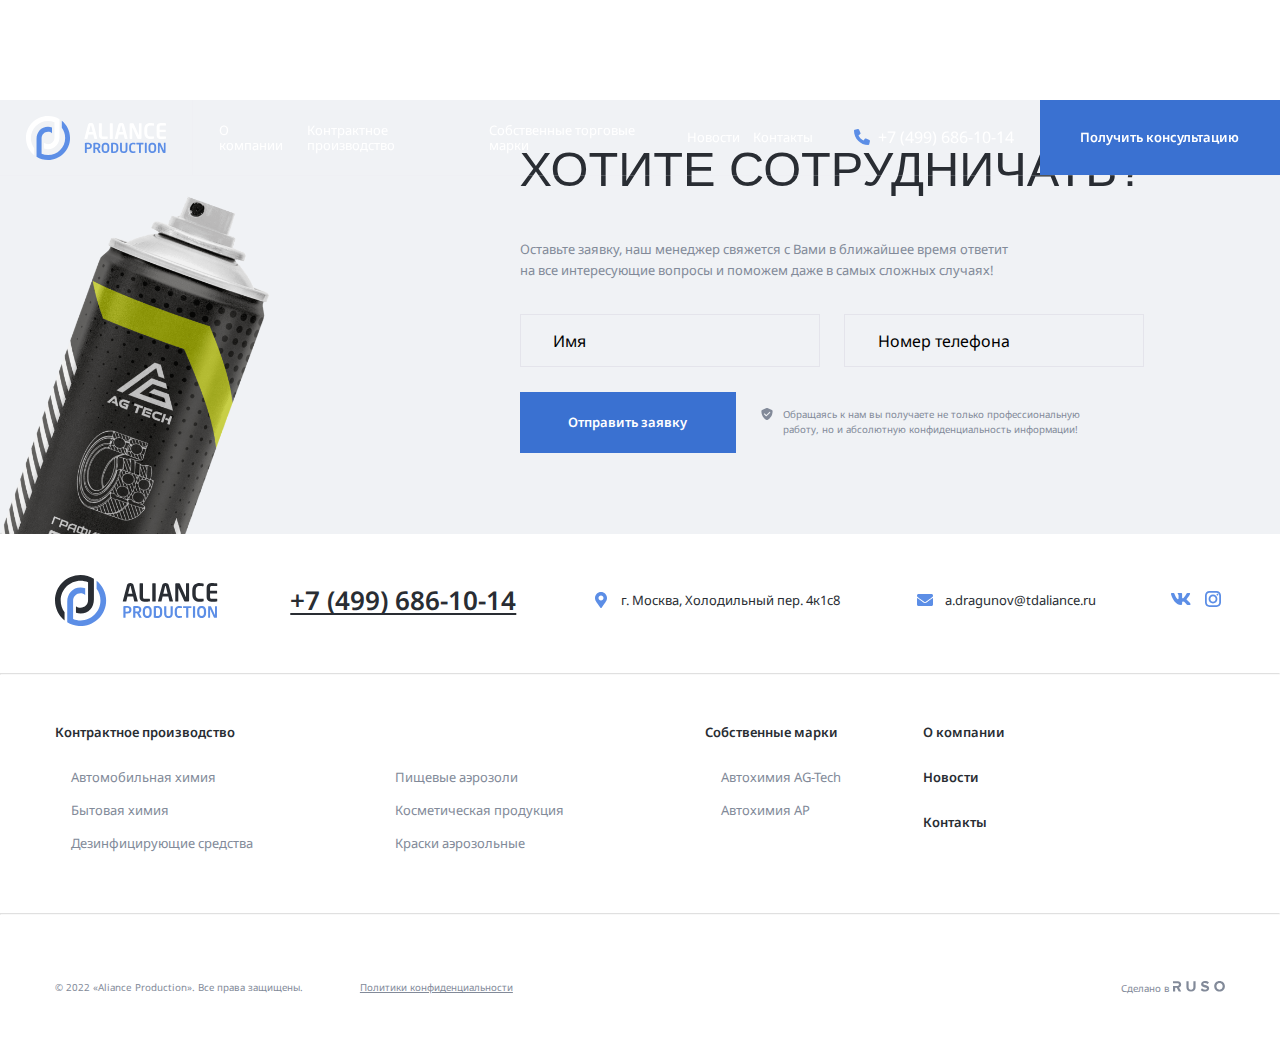
<file: about.html>
<!DOCTYPE html>
<html lang="en">
  <head>
    <meta charset="UTF-8" />
    <meta name="viewport" content="width=device-width, initial-scale=1.0" />
    <link rel="preconnect" href="https://fonts.googleapis.com" />
    <link rel="preconnect" href="https://fonts.gstatic.com" crossorigin />
    <link
      href="https://fonts.googleapis.com/css2?family=Noto+Sans:ital,wght@0,100..900;1,100..900&display=swap"
      rel="stylesheet"
    />
    <link rel="stylesheet" href="css/swiper-bundle.min.css" />
    <link rel="stylesheet" href="css/normalize.css" />
    <link rel="stylesheet" href="css/style.css" />
    <script src="/js/swiper-bundle.min.js" defer></script>
    <script src="/js/main.js" defer></script>
    <script src="/js/navbar.js" defer></script>
    <title>About the company</title>
  </head>
  <body>
    <div class="mobile-menu">
      <ul class="mobile-menu-nav">
        <li class="mobile-menu-nav-item">
          <a href="" class="mobile-menu-link">О компании</a>
        </li>
        <li class="mobile-menu-item">
          <a href="#" class="mobile-menu-link">Контрактное производство</a>
          <ul class="mobile-submenu">
            <li class="mobile-submenu-item">
              <a class="mobile-submenu-link" href="#">Автомобильная химия</a>
            </li>
            <li class="mobile-submenu-item">
              <a class="mobile-submenu-link" href="#">Бытовая химия</a>
            </li>
            <li class="mobile-submenu-item">
              <a class="mobile-submenu-link" href="#"
                >Дезинфецирующие средства</a
              >
            </li>
          </ul>
        </li>
        <li class="mobile-menu-nav-item">
          <a href="" class="mobile-menu-link">Собственные торговые марки</a>
        </li>
        <li class="mobile-menu-nav-item">
          <a href="" class="mobile-menu-link">Новости</a>
        </li>
        <li class="mobile-menu-nav-item">
          <a href="" class="mobile-menu-link">Контакты</a>
        </li>
      </ul>
      <a href="tel:+74996861014" class="mobile-phone">+7 (499) 686-10-14</a>
      <div class="mobile-info">
        <svg class="address_icon" width="24" height="24">
          <use xlink:href="images/sprite.svg#address"></use>
        </svg>
        <address class="mobile-info-address">
          г. Москва, Холодильный пер. 4к1с8
        </address>
      </div>
      <div class="mobile-info">
        <svg class="mail_icon" width="24" height="24">
          <use xlink:href="images/sprite.svg#mail"></use>
        </svg>
        <a href="mailto:a.dragunov@tdaliance.ru" class="mobile-info-email">
          a.dragunov@tdaliance.ru
        </a>
      </div>
      <div class="mobile-info">
        <a href="https://vk.ru/">
          <svg class="vk_icon" width="24" height="24">
            <use xlink:href="images/sprite.svg#vk"></use>
          </svg>
        </a>
        <a href="https://www.instagram.com/">
          <svg class="instagram_icon" width="24" height="24">
            <use xlink:href="images/sprite.svg#instagram"></use>
          </svg>
        </a>
      </div>
    </div>
    <!-- /.mobile-menu -->
    <nav class="navbar">
      <a href="#" class="mobile-menu-toggle">
        <div class="mobile-menu-line"></div>
        <div class="mobile-menu-line"></div>
        <div class="mobile-menu-line"></div>
      </a>
      <a href="./" class="header-logo">
        <svg class="aliance_logo-light" width="140" height="44">
          <use href="images/sprite.svg#aliance_logo_light"></use>
        </svg>
        <svg class="aliance_logo-main" width="140" height="44">
          <use href="images/sprite.svg#aliance_logo_main"></use>
        </svg>
      </a>
      <ul class="header-nav">
        <li class="header-nav-item">
          <a href="" class="header-nav-link">О компании</a>
        </li>
        <li class="header-nav-item">
          <a href="" class="header-nav-link">Контрактное производство</a>
        </li>
        <li class="header-nav-item">
          <a href="" class="header-nav-link">Собственные торговые марки</a>
        </li>
        <li class="header-nav-item">
          <a href="" class="header-nav-link">Новости</a>
        </li>
        <li class="header-nav-item">
          <a href="" class="header-nav-link">Контакты</a>
        </li>
      </ul>
      <div class="header-phone">
        <!-- <img src="/images/icons/phone.svg" alt="phone" /> -->
        <svg class="phone_icon" width="16" height="17">
          <use xlink:href="images/sprite.svg#phone"></use>
        </svg>
        <a href="tel:+74996861014" class="header-phone-link"
          >+7 (499) 686-10-14
        </a>
      </div>
      <button class="navbar-button button" data-toggle="modal">
        <svg class="button_icon" width="16" height="17">
          <use xlink:href="images/sprite.svg#phone"></use>
        </svg>
        <span class="button-text">Получить консультацию</span>
      </button>
    </nav>
    <!-- /.navbar -->
    <section class="cta">
      <div class="section-cta bg-gray">
        <div class="cta-image-wrapper">
          <img src="images/cta.png" alt="cta" class="cta-image" />
        </div>
        <div class="cta-form-wrapper container">
          <div class="cta-form">
            <form action="#" class="cta-form-form">
              <h2 class="section-title cta-form-title">Хотите сотрудничать?</h2>
              <p class="cta-form-text">
                Оставьте заявку, наш менеджер свяжется с Вами в ближайшее время
                ответит на все интересующие вопросы и поможем даже в самых
                сложных случаях!
              </p>
              <div class="input-group-wrapper">
                <div class="input-group">
                  <input
                    id="user-name"
                    type="text"
                    class="input"
                    placeholder=""
                  />
                  <label class="input-group-label" for="user-name">Имя</label>
                </div>
                <div class="input-group">
                  <input
                    id="user-phone"
                    type="tel"
                    class="input"
                    placeholder=""
                  />
                  <label class="input-group-label" for="user-phone"
                    >Номер телефона</label
                  >
                </div>
              </div>
              <div class="cta-form-footer">
                <button type="submit" class="button cta-form-button">
                  Отправить заявку
                </button>
                <div class="cta-form-notification">
                  <svg
                    class="cta-form-notification_icon"
                    width="14"
                    height="14"
                  >
                    <use xlink:href="images/sprite.svg#tic-shield"></use>
                  </svg>
                  <p class="cta-form-notification-text">
                    Обращаясь к нам вы получаете не только профессиональную
                    работу, но и абсолютную конфиденциальность информации!
                  </p>
                </div>
              </div>
            </form>
          </div>
        </div>
      </div>
    </section>
    <!-- /.section cta -->
    <footer class="footer">
      <div class="container">
        <div class="footer-top">
          <svg class="aliance_logo-footer">
            <use href="images/sprite.svg#aliance_logo_main"></use>
          </svg>
          <a href="tel:+74996861014" class="footer-phone">+7 (499) 686-10-14</a>
          <div class="footer-info">
            <svg class="address_icon" width="24" height="24">
              <use xlink:href="images/sprite.svg#address"></use>
            </svg>
            <address class="footer-info-address">
              г. Москва, Холодильный пер. 4к1с8
            </address>
          </div>
          <div class="footer-info">
            <svg class="mail_icon" width="24" height="24">
              <use xlink:href="images/sprite.svg#mail"></use>
            </svg>
            <a href="mailto:a.dragunov@tdaliance.ru" class="footer-info-email">
              a.dragunov@tdaliance.ru
            </a>
          </div>
          <div class="footer-info">
            <a href="https://vk.ru/">
              <svg class="vk_icon" width="24" height="24">
                <use xlink:href="images/sprite.svg#vk"></use>
              </svg>
            </a>
            <a href="https://www.instagram.com/">
              <svg class="instagram_icon" width="24" height="24">
                <use xlink:href="images/sprite.svg#instagram"></use>
              </svg>
            </a>
          </div>
        </div>
      </div>
      <hr class="footer-separator" />
      <div class="container">
        <div class="footer-bottom">
          <div class="footer-menu-wrapper">
            <h2 class="footer-menu-title">Контрактное производство</h2>
            <ul class="footer-menu-list footer-menu-column-list">
              <li class="footer-menu-item">
                <a href="#" class="footer-menu-link">Автомобильная химия</a>
              </li>
              <li class="footer-menu-item">
                <a href="#" class="footer-menu-link">Бытовая химия</a>
              </li>
              <li class="footer-menu-item">
                <a href="#" class="footer-menu-link"
                  >Дезинфицирующие средства</a
                >
              </li>
              <li class="footer-menu-item">
                <a href="#" class="footer-menu-link">Пищевые аэрозоли</a>
              </li>
              <li class="footer-menu-item">
                <a href="#" class="footer-menu-link">Косметическая продукция</a>
              </li>
              <li class="footer-menu-item">
                <a href="#" class="footer-menu-link">Краски аэрозольные</a>
              </li>
            </ul>
          </div>
          <div class="footer-menu-wrapper">
            <h2 class="footer-menu-title">Собственные марки</h2>
            <ul class="footer-menu-list">
              <li class="footer-menu-item">
                <a href="#" class="footer-menu-link">Автохимия AG-Tech</a>
              </li>
              <li class="footer-menu-item">
                <a href="#" class="footer-menu-link">Автохимия AP</a>
              </li>
            </ul>
          </div>
          <div class="footer-menu-wrapper">
            <ul class="footer-menu-list">
              <li class="footer-menu-item">
                <a href="#" class="footer-menu-link footer-menu-link-bold"
                  >О компании</a
                >
              </li>
              <li class="footer-menu-item">
                <a href="#" class="footer-menu-link footer-menu-link-bold"
                  >Новости</a
                >
              </li>
              <li class="footer-menu-item">
                <a href="#" class="footer-menu-link footer-menu-link-bold"
                  >Контакты</a
                >
              </li>
            </ul>
          </div>
        </div>
      </div>
      <hr class="footer-separator" />
      <div class="container">
        <div class="footer-wrapper">
          <div class="footer-legal">
            <p class="footer-copyright">
              &copy; 2022 «Aliance Production». Все права защищены.
            </p>
            <a href="#" class="footer-policy">Политики конфиденциальности</a>
          </div>
          <div class="footer-author">
            <span class="made_in">Сделано в</span>
            <svg class="ruso_icon" width="52" height="11">
              <use xlink:href="images/sprite.svg#ruso-logo"></use>
            </svg>
          </div>
        </div>
      </div>
    </footer>
    <!-- /.footer -->
    <div class="modal">
      <div class="modal-dialog">
        <h2 class="modal-title">Есть вопросы?</h2>
        <a href="" class="modal-close" data-toggle="modal">
          <svg class="close_icon" width="24" height="24">
            <use xlink:href="images/sprite.svg#close"></use>
          </svg>
        </a>
        <p class="modal-text">
          Оставьте заявку, наш менеджер свяжется с Вами в ближайшее время
          ответит на все интересующие вопросы и поможем даже в самых сложных
          случаях!
        </p>
        <form action="" class="modal-form">
          <div class="input-group-wrapper input-group-vertical">
            <div class="input-group modal-input-group">
              <input
                id="modal-user-name"
                type="text"
                class="input modal-input"
                placeholder=""
              />
              <label
                class="input-group-label modal-input-label"
                for="modal-user-name"
                >Имя</label
              >
            </div>
            <div class="input-group modal-input-group">
              <input
                id="modal-user-phone"
                type="tel"
                class="input modal-input"
                placeholder=""
              />
              <label
                class="input-group-label modal-input-label"
                for="modal-user-phone"
                >Номер телефона</label
              >
            </div>
          </div>
          <div class="modal-form-footer">
            <button type="submit" class="button modal-form-button">
              Отправить заявку
            </button>
            <div class="modal-form-notification">
              <svg class="modal-form-notification_icon" width="24" height="24">
                <use xlink:href="images/sprite.svg#tic-shield"></use>
              </svg>
              <p class="modal-form-notification-text">
                Обращаясь к нам вы получаете не только профессиональную работу,
                но и абсолютную конфиденциальность информации!
              </p>
            </div>
          </div>
        </form>
      </div>
    </div>
    <!-- /.modal -->
  </body>
</html>
</file>
<file: css/style.css>
* {
  box-sizing: border-box;
}

html {
  font-size: 16px;
}

@font-face {
  font-family: "Bebas Neue Book", sans-serif;
  src: url("./fonts/BebasNeueBook.woff") format("woff");
  font-weight: normal;
  font-style: normal;
}

body {
  font-family: "Noto Sans", sans-serif;
}

.mobile-menu {
  display: none;
}

.container {
  max-width: 90rem;
  margin: auto;
}

.navbar {
  height: 5.875rem;
  width: 100%;
  display: flex;
  align-items: center;
  color: white;
  position: fixed;
  z-index: 2;
  border-bottom: 1px solid rgba(235, 235, 240, 0.2);
  transition: background-color 0.2s, height 0.2s;
}

.navbar-light {
  height: 4.625rem;
  background: #fafbfc;
  color: #292d33;
}

.phone_icon {
  fill: #5c8ee6;
}

.aliance_logo-main .aliance_logo-main {
  width: 9rem;
  height: 2.75rem;
}

.aliance_logo-main {
  display: none;
}

.header {
  min-height: 100vh;
  padding-top: 5.875rem;
}

.header-image {
  background-image: url(../images/background/background_photo_main.jpg);
  background-size: cover;
  background-repeat: no-repeat;
  background-position: center bottom -3.4375rem;
  position: relative;
}

.header-image::before {
  content: "";
  position: absolute;
  background-color: rgba(41, 45, 51, 0.75);
  top: 0;
  left: 0;
  width: 100%;
  height: 100%;
  z-index: 0;
}

.header-logo {
  display: flex;
  align-items: center;
  padding: 3.125rem;
  border-right: 1px solid rgba(235, 235, 240, 0.2);
  height: 100%;
}

.header-nav {
  display: flex;
  flex-basis: 100%;
  list-style: none;
  height: 100%;
  align-items: center;
  padding-left: 3.125rem;
  margin: 0;
}

.header-nav-item {
  display: flex;
  align-items: center;
  height: 100%;
}

.header-nav-item:not(:last-child) {
  margin-right: 5%;
}

.header-nav-link {
  display: flex;
  align-items: center;
  height: 100%;
  text-decoration: none;
  font-size: 1rem;
  color: inherit;
  /* border-bottom: 2px solid rgba(41, 45, 51, 0); hover approach example*/
  position: relative; /* alternative hover approach*/
}

/* .header-nav-link:hover {
  border-bottom: 2px solid #5c8ee5;
} hover aproach example*/

.header-nav-link:after {
  /* alternative hover approach*/
  content: "";
  width: 0;
  height: 2px;
  position: absolute;
  bottom: -1px;
  background-color: #5c8ee6;
  transition: width 0.2s;
  right: 0;
  left: auto;
}

.header-nav-link:hover::after {
  /* alternative hover approach*/
  border-bottom: 2px solid #5c8ee5;
  width: 100%;
  right: auto;
  left: 0;
}

.header-phone {
  display: flex;
  flex-shrink: 0;
  align-items: center;
  gap: 0.625rem;
  margin-right: 3.125rem;
  margin-left: 3.125rem;
}

.header-phone-link {
  text-decoration: none;
  font-size: 16px;
  color: inherit;
}

.button {
  display: inline-block;
  align-items: center;
  padding: 1.5625rem 3.75rem;
  background: #3a71d1;
  color: #fff;
  font-size: 1rem;
  font-weight: 600;
  line-height: 160%;
  border: none;
  cursor: pointer;
}

.navbar-button {
  flex-shrink: 0;
  height: 100%;
  padding: 1.5625rem 3.125rem;
}

.navbar-button .button_icon {
  display: none;
}

.header-button {
  height: 100%;
  padding: 1.625rem 3.75rem;
}

.separater {
  width: 9.375rem;
  height: 2px;
  background: #5c8ee5;
}

.header-content {
  padding-top: 9.375rem;
  position: relative;
  z-index: 1;
  color: #fff;
}

.header-title {
  margin: 1.875rem 0;
  max-width: 67.5rem;
  font-size: 5rem;
  line-height: 120%;
  font-family: "Bebas Neue Book", sans-serif;
  letter-spacing: 0.8px;
  word-spacing: -1.6px;
}

.header-text {
  max-width: 45rem;
  font-size: 1rem;
  font-style: normal;
  font-weight: 400;
  line-height: 160%;
  margin-bottom: 3.125rem;
}

.header-features {
  display: flex;
  min-height: 10.5rem;
  padding: 0;
  margin-top: 6.25rem;
  list-style: none;
  color: #fff;
  position: relative;
}

.header-features-item {
  width: 18rem;
  height: 100%;
  min-height: 100%;
  padding: 1.75rem 3.125rem;
  border: 1px solid rgba(235, 235, 240, 0.2);
}

.header-features-buttons {
  display: none;
  height: 44px;
}

.header-features-button-prev,
.header-features-button-next {
  height: 100%;
  flex-basis: 50%;
  border: 1px solid rgba(235, 235, 240, 0.2);
  display: flex;
  align-items: center;
  justify-content: center;
  cursor: pointer;
}

/* .header-features-item:not(:last-child) {
  border-right: none;
} */

.header-feature-text {
  margin-top: 1.125rem;
  margin-bottom: 0;
  font-size: 1rem;
  font-weight: 400;
  line-height: 160%;
}

.section {
  margin-top: 9.375rem;
  margin-bottom: 9.375rem;
}

.section-title {
  font-family: "Bebas Neue Book", sans-serif;
  text-transform: uppercase;
  font-size: 3.75rem;
  font-weight: 400;
  line-height: 120%;
  color: #292d33;
}

.steps {
  display: flex;
  list-style: none;
  padding: 0;
  /* gap: 1.875rem; it conflicted swiper plugin*/
}

/* .steps-item { */
/* max-width: 20.625rem; it conflicted swiper plugin*/
/* } */

.steps-num {
  display: flex;
  align-items: center;
  font-family: "Bebas Neue Book", sans-serif;
  font-size: 3rem;
  font-weight: 400;
  line-height: 120%;
  color: #5c8ee5;
}

.steps-num::after {
  content: "";
  width: 16.25rem;
  height: 1px;
  margin-left: 1.875rem;
  background: #ebebf0;
}

.steps-title {
  margin-top: 1.875rem;
  margin-bottom: 0.625rem;
  padding-right: 0.7rem;
  font-family: "Noto Sans", sans-serif;
  font-size: 1.75rem;
  font-weight: 400;
  line-height: 160%;
  color: #292d33;
}

.steps-text {
  margin-top: 1.875rem;
  margin-bottom: 1.25rem;
  padding-right: 0.7rem;
  font-family: "Noto Sans", sans-serif;
  font-size: 1rem;
  font-style: normal;
  font-weight: 400;
  line-height: 160%;
  color: #828a99;
}

.button-link {
  display: flex;
  align-items: center;
  font-family: "Noto Sans", sans-serif;
  font-size: 1rem;
  font-weight: 600;
  line-height: 160%;
  color: #5c8ee6;
  text-decoration: none;
}

.button-link::before {
  content: "";
  width: 40px;
  height: 1px;
  margin-right: 0.75rem;
  background: #5c8ee5;
}

.button-link:hover::before {
  width: 60px;
  transition: width 0.2s;
}

.main_swiper-button-wrapper {
  justify-content: flex-end;
  height: 60px;
}

.steps-buttons {
  display: none;
}

.main_swiper-button-prev,
.main_swiper-button-next {
  background: #5c8ee6;
  height: 100%;
  width: 80px;
  display: flex;
  align-items: center;
  justify-content: center;
  cursor: pointer;
}

.cards {
  display: flex;
  flex-direction: row;
  flex-wrap: wrap;
}

.card {
  /* flex-basis: 33%; this approach does not work well at some resolutions */
  border: 1px solid #ebebf0;
  /* position: relative; this approach does not work well at some resolutions */
  text-decoration: none;
  transition: border 0.5s;
}

.product-card {
  display: flex;
  flex-direction: column;
  align-content: space-between;
  width: 30rem;
}

.brand-card {
  display: grid;
  grid-template-columns: repeat(3, 1fr);
  grid-template-rows: auto 1fr;
  grid-column-gap: 3.125rem;
  grid-template-areas:
    "logo title title"
    "logo text text";
  padding: 3.125rem;
  width: 45rem;
}

.card-brand_image {
  width: 100%;
  grid-area: logo;
  fill: #828a99;
}

.brand-card h3 {
  grid-area: title;
}

.brand-card p {
  grid-area: text;
}

.card:hover .card-title {
  color: #5c8ee6;
}

.card:hover {
  border-color: #5c8ee6;
}

.card:hover .card-brand_image {
  fill: #5c8ee6;
}

.card-content {
  /* width: 29rem; */
  padding: 2.5rem 3.125rem;
}

.card-title {
  font-family: "Noto Sans", sans-serif;
  font-size: 1.75rem;
  font-style: normal;
  font-weight: 400;
  line-height: 140%;
  color: #292d33;
  margin-top: 0;
  margin-bottom: 0;
  transition: color 0.5s;
}

.card-text {
  font-family: "Noto Sans", sans-serif;
  font-size: 1rem;
  font-style: normal;
  font-weight: 400;
  line-height: 140%;
  color: #828a99;
  /* margin-bottom: 19rem; this approach does not work well at some resolutions */
}

.card-product_image {
  height: 20rem;
  width: 25rem;
  /* position: absolute;
  bottom: 0;
  left: 0;
  right: 0; this approach does not work well at some resolutions*/
  align-self: flex-end;
}

.founder {
  /* background-image: url("../images/founder.jpg");
  background-repeat: no-repeat;
  background-position: left top;
  background-size: 40%; */
  min-height: 41.25rem;
  position: relative;
}

.founder-container-wrapper {
  display: flex;
  justify-content: flex-end;
}

.founder-photo {
  position: absolute;
  top: 0;
  left: 0;
  width: 40%;
  height: 100%;
  object-fit: cover;
}

.founder-content {
  max-width: 45rem;
}

.founder-text {
  font-family: "Noto Sans", sans-serif;
  font-size: 1rem;
  font-style: normal;
  font-weight: 400;
  line-height: 160%;
  color: #828a99;
}

.clients-wrapper {
  display: flex;
  gap: 3.125rem;
}

.clients-content {
  flex-basis: 50%;
}

.clients-list {
  list-style: none;
  padding: 0;
  columns: 2 auto;
}

.clients-list-item {
  display: flex;
  align-items: center;
  gap: 1.25rem;
  color: #292d33;
  font-family: "Noto Sans", sans-serif;
  font-size: 1rem;
  font-style: normal;
  font-weight: 400;
  line-height: 160%;
}

.clients-logo-list {
  display: flex;
  flex-wrap: wrap;
  flex-shrink: 10;
}

.clients-logo-item {
  display: flex;
  align-items: center;
  justify-content: center;
  flex-basis: 33%;
  border: 1px solid #ebebf0;
  padding: 1rem;
  filter: grayscale(100%);
}

.clients-logo-item:hover {
  filter: grayscale(0%);
  transition: filter 0.5s;
}

.client-logo {
  width: 4.375rem;
  height: 4.375rem;
}

.blog-card {
  display: flex;
  flex-direction: column;
  justify-content: flex-end;
  gap: 0.625rem;
  position: relative;
  min-height: 25rem;
  text-decoration: none;
  padding: 3.125rem;
}

.blog-card-title {
  font-family: "Noto Sans", sans-serif;
  font-size: 1.75rem;
  font-style: normal;
  font-weight: 400;
  line-height: 160%;
  color: #fff;
  margin: 0;
}

.blog-card-text {
  font-family: "Noto Sans", sans-serif;
  font-size: 1rem;
  font-style: normal;
  font-weight: 400;
  line-height: 160%;
  color: #fff;
  margin: 0;
}

.blog-card::before {
  content: "";
  position: absolute;
  left: 0;
  top: 0;
  width: 100%;
  height: 100%;
  background-color: rgba(41, 45, 51, 0.6);
  z-index: -1;
}

.blog-card-image {
  position: absolute;
  left: 0;
  top: 0;
  width: 100%;
  height: 100%;
  object-fit: cover;
  z-index: -2;
}

.blog-slider-footer {
  display: flex;
  align-items: center;
  margin-top: 1.875rem;
  justify-content: space-between;
}

.blog-buttons {
  display: flex;
}

.bg-gray {
  background: #f0f2f5;
}

.section-cta {
  display: flex;
  flex-direction: row;
  margin-top: 100px;
}

.cta-image-wrapper {
  position: relative;
  width: 30%;
}

.cta-image {
  position: absolute;
  bottom: 0;
  left: -100px;
  max-width: 45rem;
  object-fit: cover;
  z-index: 1;
}

.cta-form-wrapper {
  display: flex;
  justify-content: flex-end;
  padding-bottom: 6.25rem;
  align-items: flex-end;
}

.cta-form {
  max-width: 52.5rem;
}

.cta-form-title {
  background-color: #f0f2f5;
}

.cta-form-text {
  font-family: "Noto Sans", sans-serif;
  font-size: 1rem;
  font-style: normal;
  font-weight: 400;
  line-height: 160%;
  color: #828a99;
  margin-top: 1.375rem;
  margin-bottom: 2.5rem;
  max-width: 40rem;
  background-color: #f0f2f5;
}

.input-group-wrapper {
  display: flex;
  gap: 1.875rem;
}

.input-group-vertical {
  display: flex;
  flex-direction: column;
}

.input-group {
  position: relative;
  height: 4.125rem;
  flex-grow: 1;
  background-color: #f0f2f5;
}

.input {
  width: 100%;
  height: 100%;
  position: absolute;
  top: 0;
  left: 0;
  padding: 1.25rem 1.875rem;
  border: 1px solid #e4e4eb;
  background-color: inherit;
}

.input-group-label {
  position: absolute;
  cursor: text;
  top: 1.2rem;
  left: 1.975rem;
  font-family: "Noto Sans", sans-serif;
  font-size: 16px;
  font-style: normal;
  font-weight: 400;
  line-height: 160%;
  padding: 0 0.625rem;
  background-color: inherit;
  transition: top 0.2s, left 0.2s, font-size 0.2s;
}

.input:focus {
  border: 1px solid #5c8ee5;
  outline: none;
}

.input:focus ~ .input-group-label,
.input:not(:placeholder-shown).input:not(:focus) ~ .input-group-label {
  top: -0.5rem;
  left: 1.25rem;
  font-size: 0.625rem;
  background-color: #f0f2f5;
}

.cta-form-footer {
  display: flex;
  margin-top: 1.875rem;
  align-items: center;
  gap: 1.875rem;
}

.cta-form-button {
  flex-shrink: 0;
}

.cta-form-notification {
  display: flex;
  align-items: flex-start;
  gap: 0.625rem;
}

.cta-form-notification-icon {
  flex-shrink: 0;
}

.cta-form-notification-text {
  margin: 0;
  max-width: 23.75rem;
  font-family: "Noto Sans", sans-serif;
  font-size: 0.75rem;
  font-style: normal;
  font-weight: 400;
  line-height: 160%;
  color: #828a99;
}

.footer-top {
  padding-top: 3.125rem;
  padding-bottom: 3.125rem;
  display: flex;
  align-items: center;
  justify-content: space-between;
}

.aliance_logo-footer {
  width: 12.5rem;
  height: 3.9286rem;
}

.footer-info {
  display: flex;
  align-items: center;
  text-decoration: none;
  font-style: normal;
  color: #292d33;
  gap: 0.625rem;
}

.footer-info-address,
.footer-info-email {
  font-style: inherit;
  text-decoration: inherit;
  color: inherit;
}

.footer-phone {
  font-family: "Noto Sans", sans-serif;
  font-size: 2rem;
  font-style: normal;
  font-weight: 600;
  line-height: 160%;
  text-decoration-line: underline;
  text-decoration-style: solid;
  text-decoration-skip-ink: none;
  text-decoration-thickness: auto;
  text-underline-offset: auto;
  text-underline-position: from-font;
  color: #292d33;
}

.footer-separator {
  color: #ebebf0;
  opacity: 0.3;
}

.footer-bottom {
  display: flex;
  padding-top: 3.125rem;
  padding-bottom: 3.125rem;
}

.footer-menu-wrapper:last-child {
  margin-left: 5rem;
}

.footer-menu-title {
  margin-top: 0;
  margin-bottom: 1.875rem;
  font-family: "Noto Sans", sans-serif;
  font-size: 1rem;
  font-style: normal;
  font-weight: 600;
  line-height: 160%;
  color: #292d33;
}

.footer-menu-list {
  margin: 0;
  padding-left: 1.25rem;
  list-style: none;
}

.footer-menu-column-list {
  columns: 20rem auto;
  min-width: 50rem;
}

.footer-menu-link {
  display: block;
  margin-bottom: 0.9375rem;
  text-decoration: none;
  font-family: "Noto Sans", sans-serif;
  font-size: 1rem;
  font-style: normal;
  font-weight: 400;
  line-height: 160%;
  color: #828a99;
}

.footer-menu-link-bold {
  margin-bottom: 1.875rem;
  font-family: "Noto Sans", sans-serif;
  font-size: 1rem;
  font-style: normal;
  font-weight: 600;
  line-height: 160%;
  color: #292d33;
}

.footer-wrapper,
.footer-legal {
  padding-top: 1.25rem;
  padding-bottom: 1.25rem;
}

.footer-wrapper,
.footer-legal {
  display: flex;
  align-items: center;
  justify-content: space-between;
  gap: 4.375rem;
}

.footer-copyright,
.footer-policy {
  padding-top: 1.25rem;
  padding-bottom: 1.25rem;
  font-family: "Noto Sans", sans-serif;
  font-size: 0.75rem;
  font-style: normal;
  font-weight: 400;
  line-height: 160%;
  color: #828a99;
}

.footer-author .made_in {
  text-align: right;
  font-family: "Noto Sans", sans-serif;
  font-size: 0.75rem;
  font-style: normal;
  font-weight: 400;
  line-height: 160%;
  color: #828a99;
}

@media (max-width: 1700px) {
  html {
    font-size: 14px;
  }
  .header-image {
    background-position: center;
  }
}

@media (max-width: 1460px) {
  html {
    font-size: 13px;
  }
  .header-logo {
    padding: 2rem;
  }
  .header-svg {
    max-width: 6rem;
  }
  .header-nav {
    padding-left: 2rem;
  }
  .header-nav-item:not(:last-child) {
    margin-right: 1rem;
  }
  .header-phone {
    margin-right: 2rem;
  }
}

@media (max-width: 1240px) {
  .container {
    max-width: 65rem;
  }
  .header-phone {
    display: none;
  }
  .navbar {
    height: 5rem;
  }
  .navbar-button {
    padding-left: 2rem;
    padding-right: 2rem;
  }
  .founder-content {
    max-width: 35rem;
  }
  .cta-image {
    max-width: 35rem;
  }
  .footer-top {
    flex-direction: column;
    gap: 1.3125rem;
    align-items: flex-start;
  }
  .footer-bottom {
    flex-direction: column;
    gap: 1.3125rem;
    align-items: flex-start;
  }
  .footer-menu-column-list {
    columns: 1;
  }
  .footer-menu-wrapper:last-child {
    margin-left: 0;
    .footer-menu-list {
      padding-left: 0;
    }
  }
}

.modal {
  opacity: 0;
  visibility: hidden;
  transform: translateX(-100%);
  position: fixed;
  top: 0;
  left: 0;
  width: 100%;
  height: 100%;
  background-color: rgba(40, 45, 51, 0.5);
  z-index: 10;
  display: flex;
}

.modal.is-open {
  transform: translateX(0);
  visibility: visible;
  opacity: 1;
}

.modal.is-open .modal-dialog {
  transform: translateY(0);
  opacity: 1;
}

.modal-dialog {
  margin: auto;
  max-width: 28.75rem;
  padding: 2.5rem 3.125rem;
  background-color: #fafbfc;
  position: relative;
  transform: translateY(-10%);
  opacity: 0;
  transition: transform 0.5s, opacity 0.5s;
}

.modal-close {
  display: block;
  position: absolute;
  top: 2.5rem;
  right: 3.125rem;
  width: 3.125rem;
  height: 3.125rem;
  display: flex;
  align-items: center;
  justify-content: center;
  border: 1px solid #ebebf0;
}

.modal-title {
  font-family: "Bebas Neue Book", sans-serif;
  text-transform: uppercase;
  font-size: 2.1875rem;
  font-style: normal;
  font-weight: 400;
  line-height: 140%;
  color: #292d33;
  margin-top: 0;
  margin-bottom: 1.25rem;
}

.modal-text {
  font-family: "Noto Sans", sans-serif;
  font-size: 1rem;
  font-style: normal;
  font-weight: 400;
  line-height: 160%;
  color: #828a99;
  margin-bottom: 1.875rem;
}

.modal-input-group {
  background-color: #fafbfc;
}

.modal-input-label {
  background-color: #fafbfc !important;
}

.modal-form-footer {
  margin-top: 1.875rem;
}

.modal-form-button {
  display: block;
  margin-bottom: 1.5rem;
  width: 100%;
}

.modal-form-notification {
  display: flex;
  flex-direction: row;
  align-items: flex-start;
  gap: 0.625rem;
}

.modal-form-notification-text {
  font-family: "Noto Sans", sans-serif;
  font-size: 12px;
  font-style: normal;
  font-weight: 400;
  line-height: 160%;
  color: #828a99;
  margin-top: 3px;
}

@media (max-width: 1300px) {
  .steps-buttons {
    display: flex;
  }

  .main_swiper-button-wrapper {
    justify-content: flex-end;
    height: 40px;
  }

  .main_swiper-button-prev,
  .main_swiper-button-next {
    width: 60px;
  }

  .cta-image {
    max-width: 30rem;
  }
}

@media (max-width: 1200px) {
  .header-features-buttons {
    display: flex;
  }
  .navbar {
    height: 5.8rem;
  }
  .clients-content {
    flex-basis: 60%;
  }
}

@media (max-width: 928px) {
  html {
    font-size: 12px;
  }
  .container {
    max-width: 60rem;
  }
  .header-nav {
    display: none;
  }
  .header-logo {
    flex-grow: 1;
    justify-content: center;
  }
  .aliance_logo-light .aliance_logo-main {
    max-width: 10rem;
  }

  .navbar-button {
    padding-left: 2.3rem;
    padding-right: 2.3rem;
  }

  .mobile-menu-toggle {
    width: 80px;
    height: 100%;
    display: flex;
    flex-direction: column;
    justify-content: space-between;
    padding: 1.8rem;
    border-right: 1px solid rgba(235, 235, 240, 0.2);
  }

  .navbar-light .mobile-menu-line {
    background-color: #333;
  }

  .mobile-menu-line {
    height: 1px;
    background-color: #fff;
    width: 100%;
    transition: transform 0.2s;
  }
  .mobile-menu-line:nth-child(2) {
    width: 80%;
  }
  .navbar-button .button-text {
    display: none;
  }
  .navbar-button .button_icon {
    display: block;
    fill: #ffffff;
  }
  .mobile-menu {
    position: fixed;
    top: 0;
    right: 0;
    left: 0;
    bottom: 0;
    width: 100%;
    height: 100%;
    overflow-y: auto;
    z-index: 2;
    background-color: #fff;
    padding-top: 5rem;
    padding-left: 1.5rem;
    padding-right: 1.5rem;
  }
  .mobile-menu.is-open {
    display: block;
  }
  .mobile-menu-nav {
    list-style: none;
    padding: 0;
  }
  .mobile-menu-nav-item {
    margin-top: 1rem;
    margin-bottom: 2rem;
  }
  .mobile-menu-link {
    text-decoration: none;
    font-weight: 700;
    font-size: 14px;
    line-height: 160%;
    color: #292d33;
  }
  .mobile-submenu {
    list-style-type: none;
    padding: 0;
    padding-left: 1rem;
    margin-top: 1rem;
  }
  .mobile-submenu-link {
    text-decoration: none;
    color: #828a99;
    font-size: 14px;
    line-height: 160%;
  }
  .mobile-phone {
    display: block;
    font-weight: 600;
    font-size: 20px;
    line-height: 160%;
    color: #292d33;
    text-decoration-line: underline;
    border-top: 1px solid #ebebf0;
    padding-top: 2rem;
    margin-bottom: 1.5rem;
  }
  .mobile-info {
    display: flex;
    align-items: center;
    gap: 1rem;
    margin-bottom: 1rem;
  }
  .mobile-info-address,
  .mobile-info-email {
    text-decoration: none;
    font-style: normal;
    font-weight: 400;
    font-size: 14px;
    line-height: 160%;
    color: #292d33;
  }
  .close-menu .mobile-menu-line:nth-child(2) {
    display: none;
  }
  .close-menu .mobile-menu-line:nth-child(1) {
    transform: rotate(45deg) translateY(10px);
  }
  .close-menu .mobile-menu-line:nth-child(3) {
    transform: rotate(-45deg) translateY(-10px);
  }
  .clients-wrapper {
    flex-direction: column;
  }

  .cta-form-wrapper {
    justify-content: center;
  }
  .cta-image {
    display: none;
  }
  .input-group-wrapper {
    flex-direction: column;
  }

  .cta-form-footer {
    flex-direction: column;
    align-items: start;
  }

  .cta-form-button {
    width: 100%;
  }
  .cta-form-notification-text {
    width: 100%;
  }
}

@media (max-width: 768px) {
  .container {
    max-width: 40rem;
  }
  .header-title {
    font-size: 4rem;
  }
  .header-text {
    font-size: 1rem;
  }
  .header-content {
    padding-top: 4rem;
  }
  /* .card {
    flex-basis: 100%;
  } this approach does not work well at some resolutions*/
  .founder-photo {
    position: relative;
    width: 100%;
    margin-bottom: 3.125rem;
  }
  .clients-logo-item {
    flex-basis: 50%;
  }
}

@media (max-width: 576px) {
  .container {
    max-width: 90%;
  }
  .brand-card {
    grid-template-columns: repeat(2, 1fr);
    grid-template-rows: auto 1fr;
    grid-column-gap: 1rem;
    grid-template-areas:
      "logo title"
      "text text";
  }
  .clients-list {
    columns: 1;
  }
  .clients-logo-item {
    flex-basis: 100%;
  }
}
</file>
